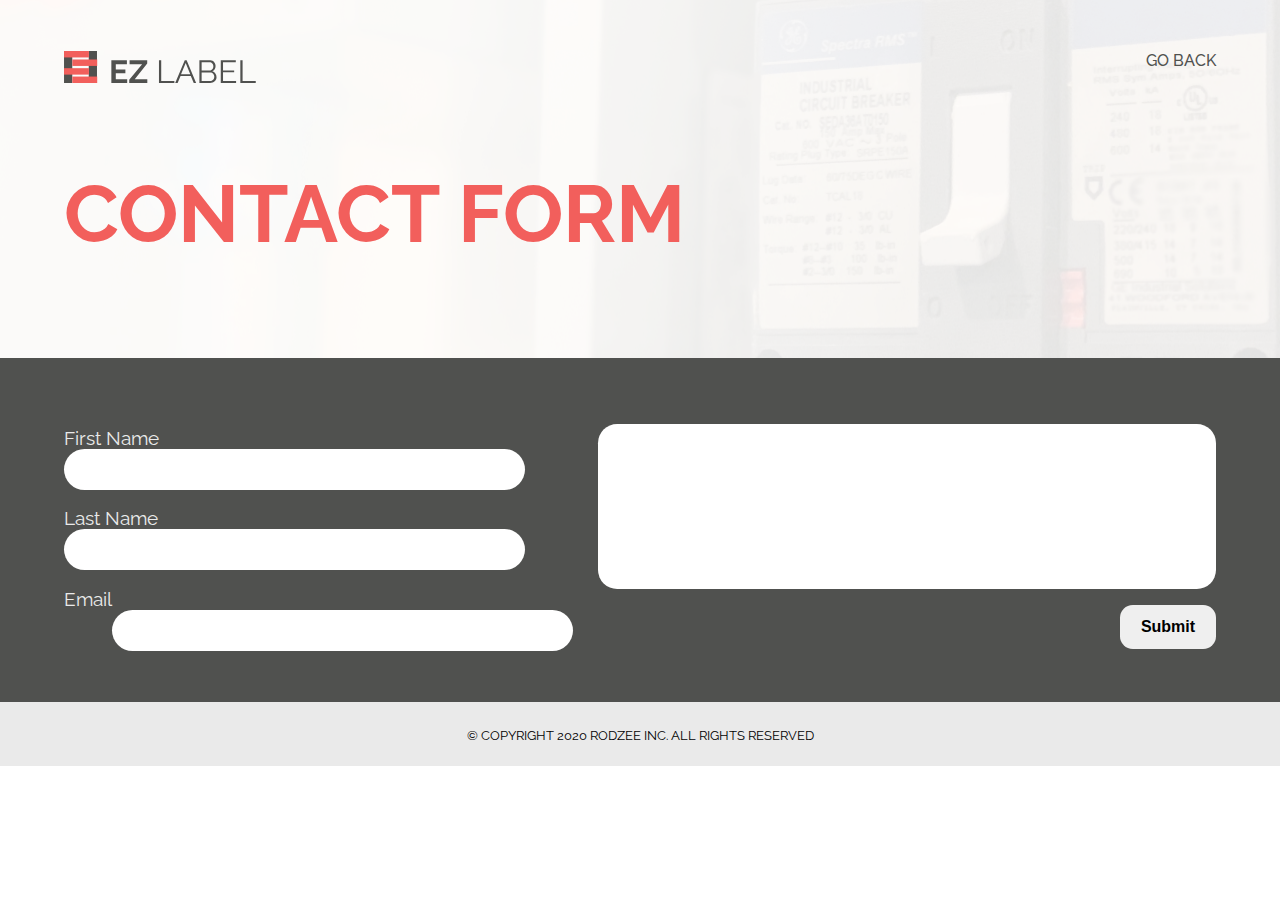
<file: contact.html>
<!DOCTYPE html>
<html lang="en">
    <head>
        <meta charset="UTF-8" />
        <meta name="viewport" content="width=device-width, initial-scale=1.0" />
        <link rel="shortcut icon" href="img/favicon.svg" type="image/x-icon" />

        <!-- ! Google Font ====================================================-->
        <link
            href="https://fonts.googleapis.com/css2?family=Raleway:ital,wght@0,300;0,400;0,500;0,600;0,700;1,400&display=swap"
            rel="stylesheet"
        />
        <!-- ! Font Awesome ===================================================-->
        <link
            rel="stylesheet"
            href="https://use.fontawesome.com/releases/v5.14.0/css/all.css"
            integrity="sha384-HzLeBuhoNPvSl5KYnjx0BT+WB0QEEqLprO+NBkkk5gbc67FTaL7XIGa2w1L0Xbgc"
            crossorigin="anonymous"
        />

        <!-- ! Custom CSS =====================================================-->
        <link rel="stylesheet" href="style.css" />

        <title>EZ Label - Contact Us</title>
    </head>
    <body>
        <header>
            <!-- ! Header Upper Section ============================================-->
            <div>
                <a href="index.html"><img src="img/logo.svg" alt="EZ Label" id="logo" /></a>
                <div>
                    <a href="index.html" id="contact-link">Go Back</a>
                </div>
            </div>
            <!-- ! Header Lower Section ============================================-->
            <div>
                <span id="header-title-bottom">Contact Form</span>
            </div>
        </header>

        <main>
            <!-- ! Main Upper Section ===============================================-->

            <form action="" method="post">
                <div id="form-fields">
                    <div id="fn-container">
                        <label for="first-name">First Name</label>
                        <input id="first-name" type="email" required />
                    </div>

                    <div id="ln-container">
                        <label for="last-name">Last Name</label>
                        <input id="last-name" type="text" required />
                    </div>

                    <div id="email-container">
                        <label for="email">Email</label>
                        <input id="email" type="text" required />
                    </div>
                </div>
                <div id="form-textarea">
                    <textarea name="subject" id="subject"></textarea>
                    <input type="submit" value="Submit" />
                </div>
            </form>
        </main>

        <footer>
            <span id="footer">© copyright 2020 Rodzee inc. all rights reserved</span>
        </footer>
    </body>
</html>
</file>
<file: style.css>
/**===========================================================================*/
/** GENERAL ==================================================================*/

*:focus {
    outline: none;
}

body {
    margin: 0;
    font-family: 'Raleway', sans-serif;
    text-transform: uppercase;
}

li {
    text-decoration: none;
    list-style: none;
}

a,
a:visited {
    text-decoration: none;
    color: #50514f;
    font-weight: 500;
}

a:hover {
    color: #333;
    font-weight: 700;
    transition: all 0.3s;
}

button {
    cursor: pointer;
}

/** END OF GENERAL ===========================================================*/
/**===========================================================================*/

/**===========================================================================*/
/** HEADER ===================================================================*/
header {
    display: block;
    background: url(img/Header.png) no-repeat;
    width: auto;
    height: 16em;
    padding: 4% 5%;
}

#logo {
    width: 12em;
}

/** Header Upper section ======================================================*/
header div:first-child {
    display: flex;
    justify-content: space-between;
    margin-bottom: 5em;
}
/** Header Lower section ======================================================*/
header > div:last-of-type {
    display: flex;
    flex-direction: column;
    color: #616260;
    font-weight: 700;
}

#header-title-bottom {
    font-size: 5em;
    color: #f25f5c;
}

/** END OF HEADER =============================================================*/
/**===========================================================================*/

/**===========================================================================*/
/** MAIN SECTION =============================================================*/
main {
    padding: 4% 5%;
    background-color: #50514f;
    color: #eaeaea;
}

/** Main Upper Section ========================================================*/
main > div:first-child {
    display: flex;
    flex-wrap: nowrap;
    justify-content: space-between;
    align-items: center;
}

/** Circuit Breaker Quantity Text ==============================================*/
main > div:first-child > label:first-child {
    font-size: 2em;
    font-weight: 700;
}

#breaker-quantity {
    padding-left: 0.8em;
    margin-left: 0.8em;
    height: 2.2em;
    width: 3em;
    font-size: 1.2em;
    font-weight: 700;
    -webkit-appearance: none;
    -moz-appearance: none;
    appearance: none;
    background-color: #eaeaea;
    color: #50514f;
    border-radius: 0.4em;
    border: none;
}

#set-btn {
    padding: 0.5em;
    margin-right: 13em;
    margin-left: 0.5em;
    width: 5em;
    font-weight: 700;
    font-size: 1.2em;
    background-color: #f25f5c;
    color: #eaeaea;
    border: none;
    border-radius: 0.4em;
}

#set-btn:hover {
    background-color: #e23937;
    color: #333;
    box-shadow: 0 8px 6px -6px #3a3a3a;
    cursor: pointer;
    transition: background-color 0.5s;
}

/** Import File Button==============================================*/
#import-btn {
    display: grid;
    grid-template-columns: 4em 3em 5em;
    /* grid-template-rows: 1em 1em; */
    padding: 0.4em;
    width: 12em;
    font-weight: 700;
    font-size: 1.2em;
    background-color: #f25f5c;
    color: #eaeaea;
    border: none;
    border-radius: 0.4em;
}

#import-btn label {
    grid-column: 1 / 3;
    grid-row: 1;
    color: #3a3a3a;
    font-size: 0.7em;
    font-weight: 700;
    /* text-align: center; */
}

#import-btn-img {
    grid-column: 3;
    grid-row: 1 / 3;
    align-self: center;
    place-self: center;
    padding: 0.5em;
    max-width: 4em;
}

/**===========================================================================*/
/** PRINT SECTION ============================================================*/

#actions-print-btn {
    padding: 0.5em;
    width: 5em;
    font-weight: 700;
    font-size: 1.2em;
    background-color: #eaeaea;
    color: #333;
    border-radius: 0.4em;
    border: none;
}

#actions-print-btn:hover {
    background-color: #f25f5c;
    color: #eaeaea;
    transition: background-color 0.7s;
}

#actions-print-btn:active {
    transform: translateY(4px);
}

#output-img {
    display: none;
}

/** END OF PRINT SECTION =====================================================*/
/**===========================================================================*/

#label-list {
    display: flex;
    flex-direction: column;
    justify-content: space-between;
    align-content: space-between;
    margin-top: 2em;
    padding: 1.3em 1em;
    background-color: #616260;
    border-radius: 2em;
    font-size: 2em;
    font-weight: 500;
    text-align: right;
}

#label-list li {
    margin-top: 0.8em;
}

#label-list div:first-child {
    display: flex;
    flex-direction: column;
    justify-content: center;
    margin: 1em 1em;
}

#label-list div:first-child input {
    padding: 0.3em;
    text-align: center;
    font-size: 1em;
    border-radius: 0.9em;
    border: none;
}

#label-container {
    display: flex;
    flex-flow: row wrap;
    justify-content: space-around;
}

/** END OF MAIN SECTION ======================================================*/
/**===========================================================================*/

/**===========================================================================*/
/** FOOTER ===================================================================*/
footer {
    height: 3em;
    padding-top: 2em;
    background-color: #eaeaea;
    text-align: center;
    font-size: 0.8em;
}

/** CONTROLLED IN JS ==========================================================*/
.label-numbers {
    padding-left: 0;
}

.label-numbers input {
    padding-left: 1em;
    margin-left: 1em;
    width: 17em;
    height: 2em;
    border-radius: 1em;
    border: none;
    font-size: 0.8em;
    background-color: #eaeaea;
}

.label-numbers span {
    display: inline-block;
    padding: 0.3em;
    margin: auto;
    text-align: center;
    font-weight: 700;
    font-size: 1em;
    background-color: #50514f;
    width: 1.2em;
    border-radius: 1em;
}

/**===========================================================================*/
/** FORM (Contact Us) ========================================================*/

form {
    display: flex;
    justify-content: space-between;
}

#form-fields {
    display: flex;
    flex-direction: column;
    font-size: 1.2em;
    text-transform: capitalize;
}

#form-fields > div {
    margin: 0.9em 1em 0 0;
}

#form-fields > div input {
    width: 22em;
    padding: 0.5em 1em;
    border: none;
    border-radius: 1.5em;
    font-size: 1em;
}

#form-fields label {
    margin-right: 0.6em;
}

#email-container > input {
    margin-left: 2.5em;
}

#form-textarea {
    display: flex;
    flex-direction: column;
    align-items: flex-end;
    width: 52%;
    margin-top: 0.9em;
}

#form-textarea > textarea {
    width: 100%;
    height: 6.6em;
    resize: none;
    padding: 1em;
    border: none;
    border-radius: 1em;
    font-family: 'Raleway', sans-serif;
    font-size: 1.2em;
}

#form-textarea > input {
    font-size: 1em;
    font-weight: 600;
    width: 6em;
    padding: 0.8em;
    margin-top: 1em;
    border: none;
    border-radius: 0.8em;
}

#form-textarea > input:hover {
    background-color: #f25f5c;
    color: #eaeaea;
    transition: background-color 0.7s;
}

/** ===========================================================================*/
/** ===========================================================================*/
/** MEDIA QUERIES */
/** ===========================================================================*/

@media only screen and (max-width: 430px) {
    header {
        height: 8em;
    }
    #logo {
        width: 8em;
    }

    #contact-link {
        font-size: 0.8em;
    }
    header > div:first-child {
        margin-bottom: 2em;
    }
    header > div:last-of-type > span {
        font-size: 0.8em;
    }

    #header-title-bottom {
        font-size: 2.2em;
    }

    main > div:first-child {
        display: flex;
        flex-wrap: wrap;
    }

    main > div:first-child > label:first-child {
        font-size: 1.47em;
    }

    #breaker-quantity {
        width: 5em;
        margin: 1em 0.2em 1em 0;
        text-align: center;
    }

    #set-btn {
        height: 2.6em;
        width: 11em;
        margin-right: 0 !important;
        padding: 0 0.2em;
        font-size: 1em;
    }

    #import-btn {
        height: 1.9em;
        width: 11em;
        padding: 0.2em 0.4em;
    }

    #label-list > div:first-child {
        height: auto;
        margin: 0;
        padding: 0;
    }

    #label-list {
        margin-top: 0.8em;
        padding: 0;
        border-radius: 0.4em;
    }

    #label-list div:first-child input {
        height: 1em;
        width: auto;
        margin: 0.5em 0.4em;
        border-radius: 0.4em;
        font-size: 0.8em;
    }

    #label-container {
        margin-top: 0;
    }

    #label-container > li {
        display: flex;
        align-items: center;
        justify-content: space-around;
    }

    .label-numbers span {
        font-size: 0.8em;
        padding: 0.1em;
        margin: 0;
    }

    .label-numbers input {
        height: 1.5em;
        width: 75%;
        margin-left: 0;
        font-size: 0.7em;
    }

    footer {
        font-size: 0.7em;
    }
}

@media only screen and (max-width: 800px) {
    main > div:first-child > label:first-child {
        font-size: 1.47em;
    }

    #set-btn {
        margin-right: 3em;
    }

    #import-btn {
        height: 1.9em;
        width: 10em;
        margin-right: 1em;
        padding: 0.2em 0.4em;
    }

    main > div:first-child > label:first-child {
        font-size: 1.4em;
    }

    #label-container > li {
        display: flex;
        align-items: center;
        justify-content: space-around;
        width: 100%;
    }

    .label-numbers span {
        margin: 0;
    }

    .label-numbers input {
        margin-left: 0;
        width: 80%;
    }
}
</file>
